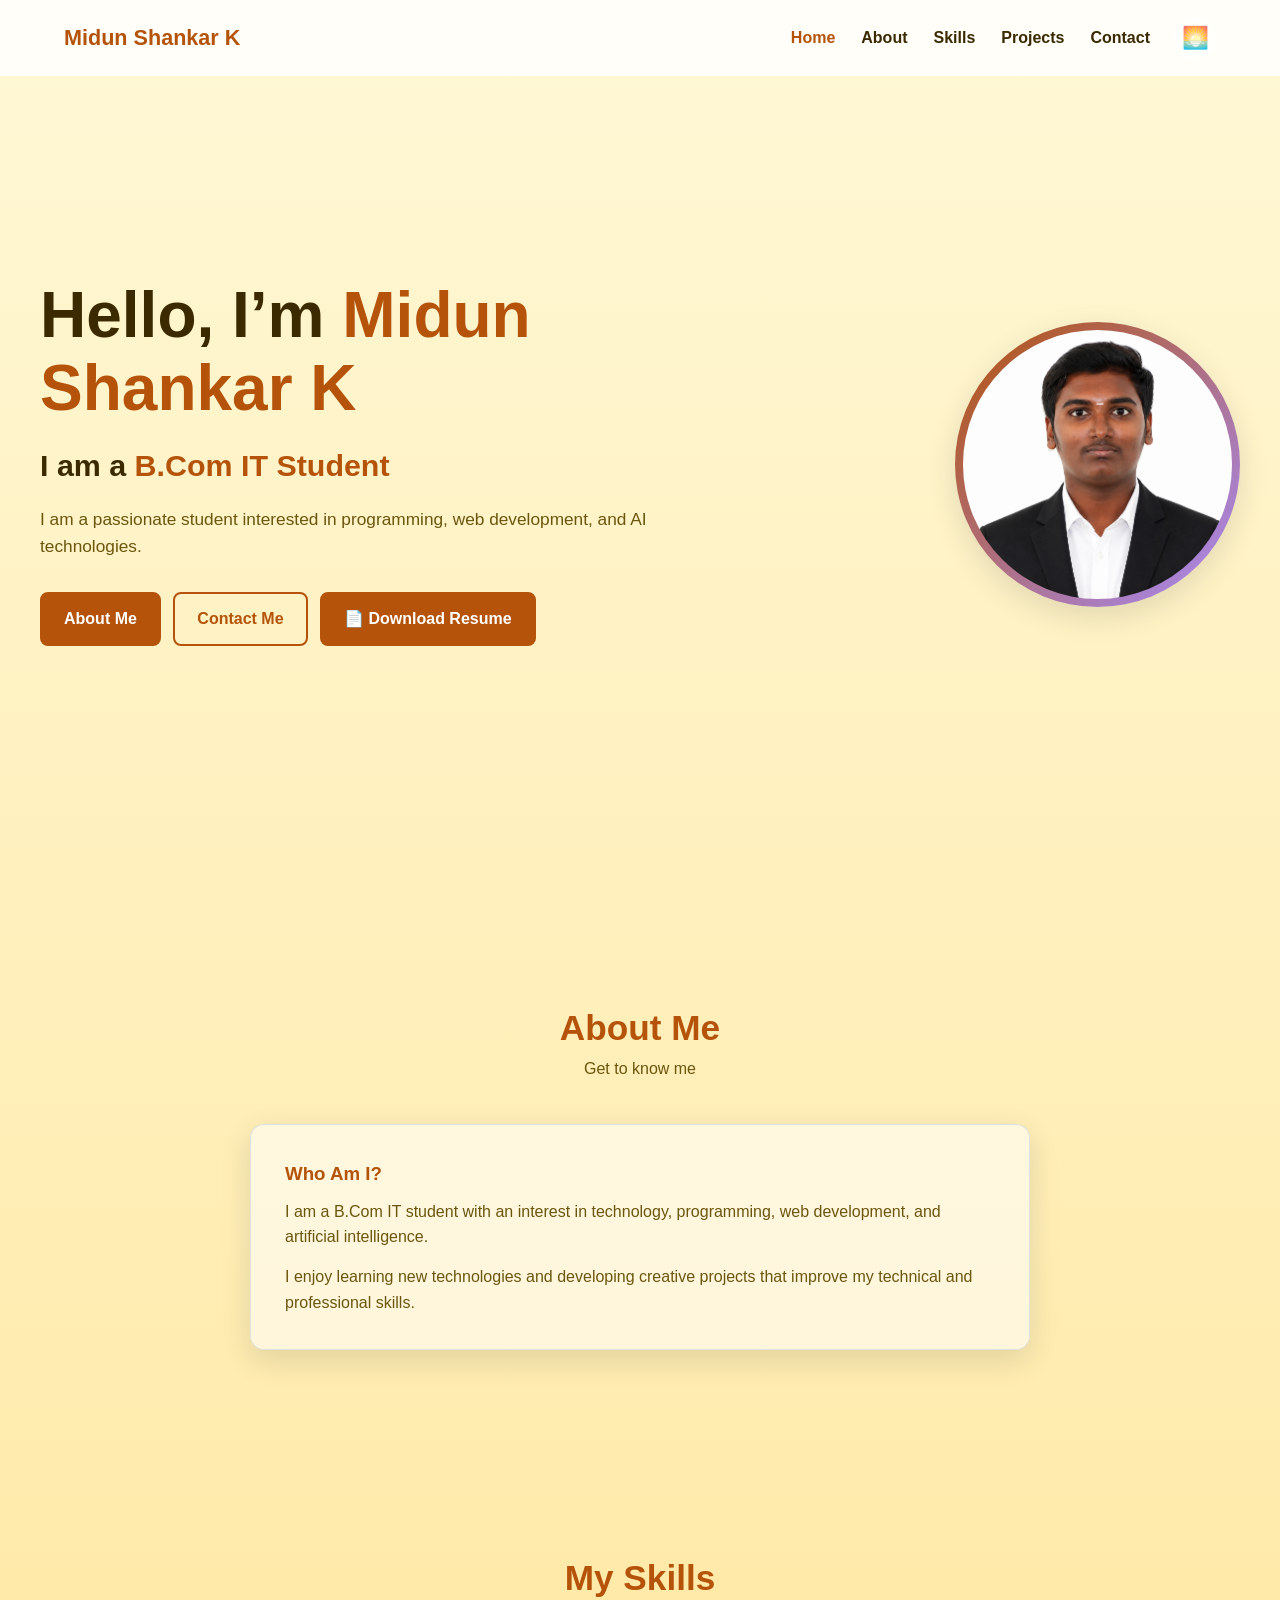
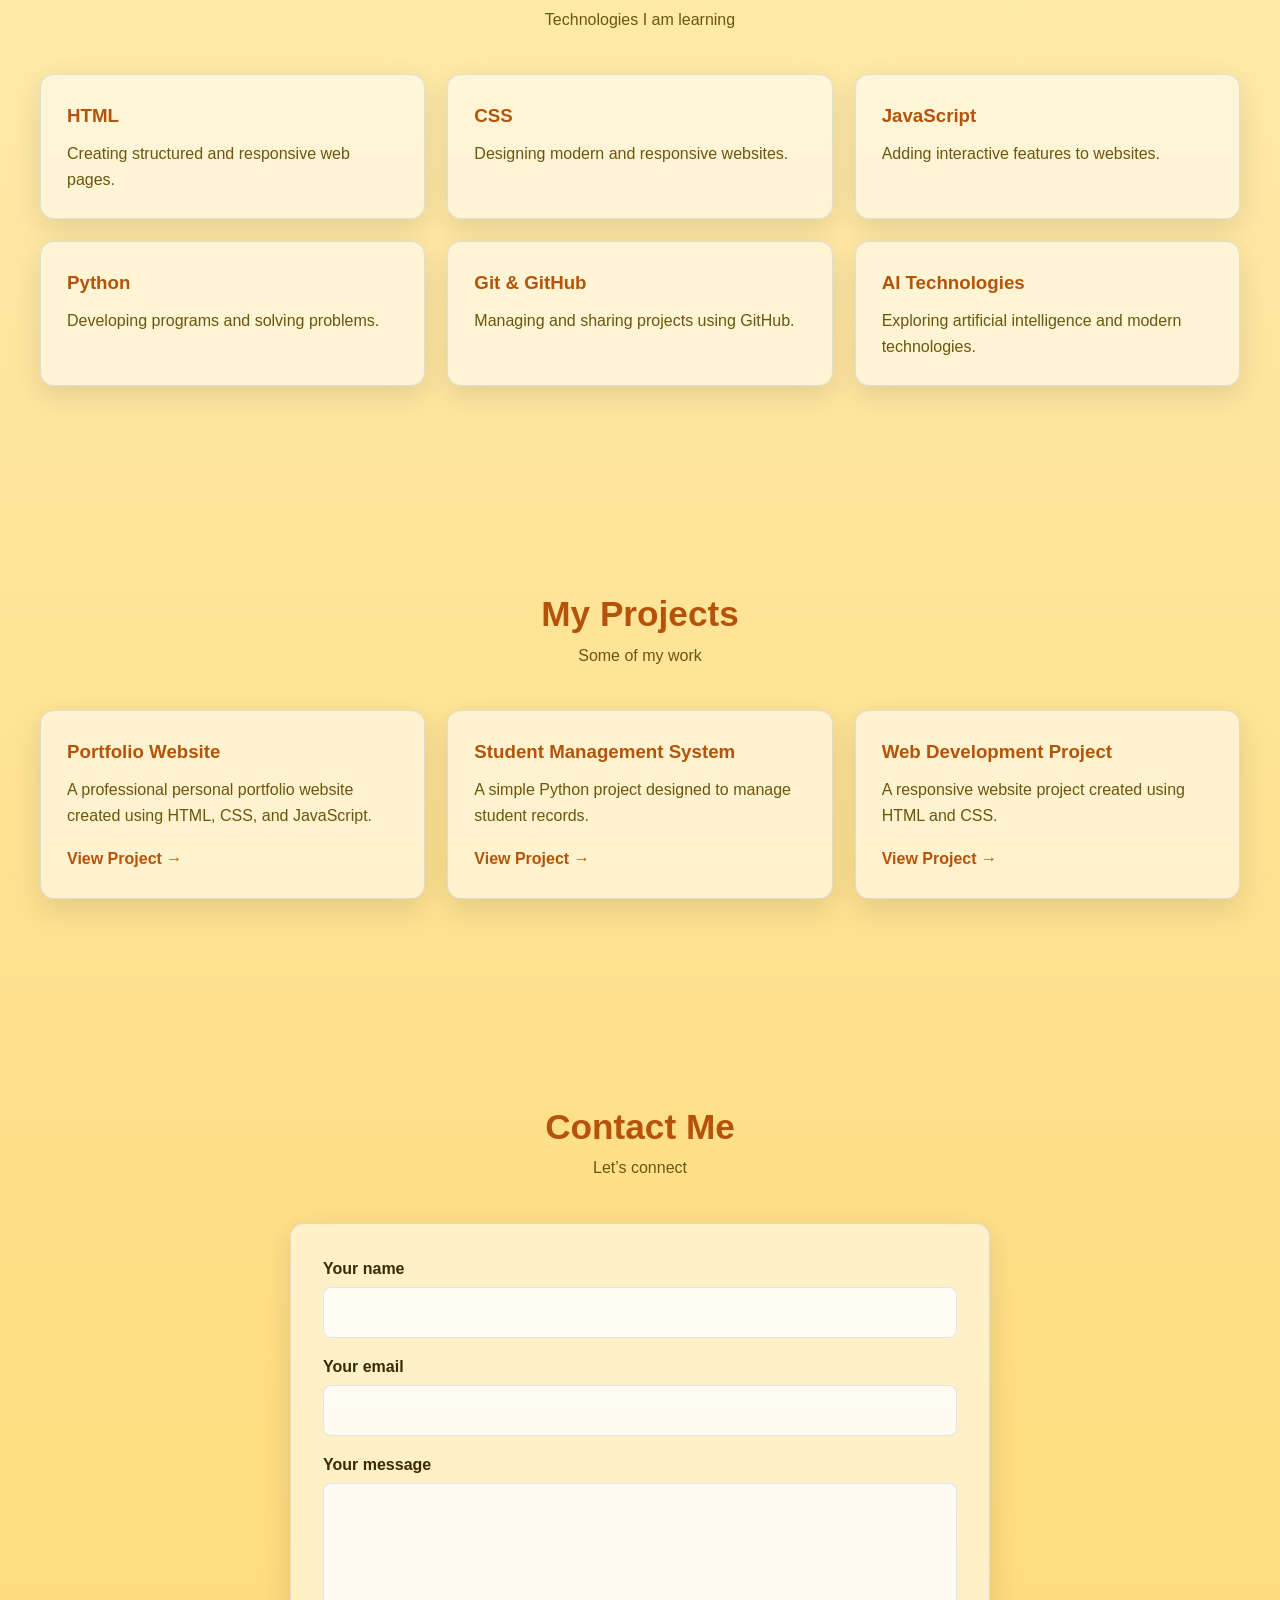
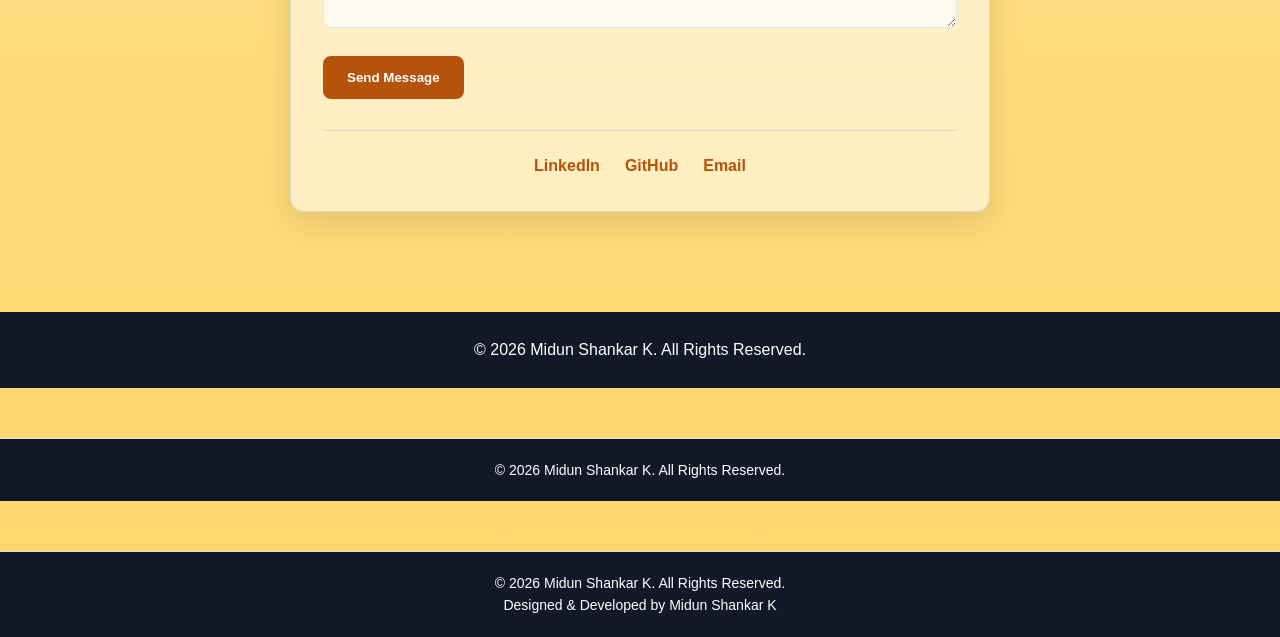
<file: index.html>
<!doctype html>
<html lang="en">

<head>
    <meta charset="UTF-8">
    <meta name="viewport" content="width=device-width, initial-scale=1.0">

    <meta name="description" content="Portfolio of Midun Shankar K">

    <title>Midun Shankar K | Portfolio</title>

    <link rel="stylesheet" href="style.css">
</head>

<body class="morning">

    <!-- Background Animation -->
    <div class="bg-animation" aria-hidden="true">
        <span></span>
        <span></span>
        <span></span>
        <span></span>

        <div class="shooting-stars">
            <span></span>
            <span></span>
            <span></span>
        </div>
    </div>

    <!-- Header -->
    <header>
        <nav class="navbar" aria-label="Main navigation">

            <a class="logo" href="#home">
                Midun Shankar K
            </a>

            <!-- Mobile Menu Button -->
            <button
                class="menu-btn"
                type="button"
                aria-label="Open menu"
                aria-expanded="false"
                aria-controls="main-menu">
                ☰
            </button>

            <!-- Navigation -->
            <ul class="nav-links" id="main-menu">
                <li><a href="#home">Home</a></li>
                <li><a href="#about">About</a></li>
                <li><a href="#skills">Skills</a></li>
                <li><a href="#projects">Projects</a></li>
                <li><a href="#contact">Contact</a></li>
            </ul>

            <!-- Theme Button -->
            <button
                id="theme-toggle"
                type="button"
                title="Change colour theme"
                aria-label="Change colour theme">
                🌅
            </button>

        </nav>
    </header>

    <!-- Main Content -->
    <main>

        <!-- HOME -->
        <section id="home" class="hero">

            <div class="hero-container">

                <div class="hero-content">

                    <h1>
                        Hello, I’m
                        <span>Midun Shankar K</span>
                    </h1>

                    <h2>
                        I am a
                        <span class="typing" aria-live="polite"></span>
                    </h2>

                    <p>
                        I am a passionate student interested in programming,
                        web development, and AI technologies.
                    </p>

                    <a href="#about" class="btn">
                        About Me
                    </a>

                    <a href="#contact" class="btn btn-outline">
                        Contact Me
                    </a>

                    <!-- Resume Download -->
                    <a
                        href="resume.pdf"
                        class="btn"
                        download="Midun-Shankar-K-Resume.pdf">
                        📄 Download Resume
                    </a>

                </div>

                <!-- Profile Image -->
                <div class="profile-container">

                    <div class="profile-circle">

                        <img
                            src="profile.jpg"
                            alt="Profile photo"
                            class="profile-img">

                    </div>

                </div>

            </div>

        </section>


        <!-- ABOUT -->
        <section id="about">

            <div class="container">

                <div class="section-title">

                    <h2>About Me</h2>

                    <p>
                        Get to know me
                    </p>

                </div>


                <div class="about-content">

                    <div class="about-text">

                        <h3>Who Am I?</h3>

                        <p>
                            I am a B.Com IT student with an interest in technology,
                            programming, web development, and artificial intelligence.
                        </p>

                        <p>
                            I enjoy learning new technologies and developing creative
                            projects that improve my technical and professional skills.
                        </p>

                    </div>

                </div>

            </div>

        </section>


        <!-- SKILLS -->
        <section id="skills">

            <div class="container">

                <div class="section-title">

                    <h2>My Skills</h2>

                    <p>
                        Technologies I am learning
                    </p>

                </div>


                <div class="skills-container">

                    <article class="skill-card">

                        <h3>HTML</h3>

                        <p>
                            Creating structured and responsive web pages.
                        </p>

                    </article>


                    <article class="skill-card">

                        <h3>CSS</h3>

                        <p>
                            Designing modern and responsive websites.
                        </p>

                    </article>


                    <article class="skill-card">

                        <h3>JavaScript</h3>

                        <p>
                            Adding interactive features to websites.
                        </p>

                    </article>


                    <article class="skill-card">

                        <h3>Python</h3>

                        <p>
                            Developing programs and solving problems.
                        </p>

                    </article>


                    <article class="skill-card">

                        <h3>Git &amp; GitHub</h3>

                        <p>
                            Managing and sharing projects using GitHub.
                        </p>

                    </article>


                    <article class="skill-card">

                        <h3>AI Technologies</h3>

                        <p>
                            Exploring artificial intelligence and modern technologies.
                        </p>

                    </article>

                </div>

            </div>

        </section>


        <!-- PROJECTS -->
        <section id="projects">

            <div class="container">

                <div class="section-title">

                    <h2>My Projects</h2>

                    <p>
                        Some of my work
                    </p>

                </div>


                <div class="projects-container">

                    <article class="project-card">

                        <h3>Portfolio Website</h3>

                        <p>
                            A professional personal portfolio website created using
                            HTML, CSS, and JavaScript.
                        </p>

                        <a href="#">
                            View Project →
                        </a>

                    </article>


                    <article class="project-card">

                        <h3>Student Management System</h3>

                        <p>
                            A simple Python project designed to manage student records.
                        </p>

                        <a href="#">
                            View Project →
                        </a>

                    </article>


                    <article class="project-card">

                        <h3>Web Development Project</h3>

                        <p>
                            A responsive website project created using HTML and CSS.
                        </p>

                        <a href="#">
                            View Project →
                        </a>

                    </article>

                </div>

            </div>

        </section>


        <!-- CONTACT -->
        <section id="contact">

            <div class="container">

                <div class="section-title">

                    <h2>Contact Me</h2>

                    <p>
                        Let’s connect
                    </p>

                </div>


                <div class="contact-container">

                    <!-- Contact Form -->
                    <form class="contact-form">

                        <label>

                            <span>Your name</span>

                            <input
                                type="text"
                                name="name"
                                required>

                        </label>


                        <label>

                            <span>Your email</span>

                            <input
                                type="email"
                                name="email"
                                required>

                        </label>


                        <label>

                            <span>Your message</span>

                            <textarea
                                name="message"
                                required></textarea>

                        </label>


                        <button
                            type="submit"
                            class="btn">
                            Send Message
                        </button>

                    </form>


                    <!-- Social Links -->
                    <div class="social-links">

                        <a
                            href="https://www.linkedin.com/in/midun-shankar-k-46974031a"
                            target="_blank"
                            rel="noopener noreferrer">
                            LinkedIn
                        </a>


                        <a
                            href="https://github.com/Midunshankar"
                            target="_blank"
                            rel="noopener noreferrer">
                            GitHub
                        </a>


                        <a href="mailto:midunshankar2007@gmail.com">
                            Email
                        </a>

                    </div>

                </div>

            </div>

        </section>

    </main>


    <!-- Footer -->
    <footer>

        <p>
            © <span id="current-year"></span>
            Midun Shankar K. All Rights Reserved.
        </p>

    </footer>


    <!-- JavaScript -->
    <script src="script.js"></script>

    <footer class="footer">
    <p>© 2026 Midun Shankar K. All Rights Reserved.</p>
</footer>
    <footer class="footer">
    <p>© 2026 Midun Shankar K. All Rights Reserved.</p>
    <p>Designed & Developed by Midun Shankar K</p>
</footer>
</body>

</html>
</file>
<file: style.css>
:root {
  --accent: #2563eb;
  --accent-dark: #1d4ed8;
  --text: #1f2937;
  --muted: #64748b;
  --surface: rgba(255, 255, 255, 0.82);
  --border: rgba(37, 99, 235, 0.15);
  --shadow: 0 10px 30px rgba(15, 23, 42, 0.12);
}

/* =========================
   RESET
========================= */

* {
  box-sizing: border-box;
  margin: 0;
  padding: 0;
}

html {
  scroll-behavior: smooth;
}

body {
  font-family: Arial, Helvetica, sans-serif;
  line-height: 1.6;
  color: var(--text);
  background: #fff8d6;
  transition: background 0.6s, color 0.4s;
}

a {
  color: inherit;
  text-decoration: none;
}

ul {
  list-style: none;
}

img {
  max-width: 100%;
}

section {
  padding: 100px 24px;
  position: relative;
}

.container,
.hero-container,
.navbar {
  max-width: 1200px;
  margin: auto;
}

/* =========================
   NAVIGATION
========================= */

header {
  position: fixed;
  inset: 0 0 auto;
  z-index: 1000;
  background: rgba(255, 255, 255, 0.86);
  backdrop-filter: blur(10px);
  -webkit-backdrop-filter: blur(10px);
  transition: box-shadow 0.3s, background 0.3s;
}

header.scrolled {
  box-shadow: 0 4px 20px rgba(15, 23, 42, 0.15);
}

.navbar {
  min-height: 76px;
  padding: 12px 24px;
  display: flex;
  align-items: center;
  gap: 24px;
}

.logo {
  color: var(--accent);
  font-size: 1.35rem;
  font-weight: 800;
  margin-right: auto;
}

.nav-links {
  display: flex;
  gap: 26px;
  align-items: center;
}

.nav-links a {
  color: var(--text);
  font-weight: 700;
  transition: color 0.2s;
}

.nav-links a:hover,
.nav-links a.active {
  color: var(--accent);
}

.menu-btn {
  display: none;
}

#theme-toggle,
.menu-btn {
  border: 0;
  background: transparent;
  color: inherit;
  cursor: pointer;
  font-size: 1.35rem;
}

#theme-toggle {
  width: 42px;
  height: 42px;
  border-radius: 50%;
  background: rgba(255, 255, 255, 0.55);
  transition: transform 0.2s, background 0.2s;
}

#theme-toggle:hover {
  transform: scale(1.08);
}

/* =========================
   HERO
========================= */

.hero {
  min-height: 100vh;
  display: grid;
  align-items: center;
  padding-top: 130px;
}

.hero-container {
  width: 100%;
  display: flex;
  gap: 70px;
  align-items: center;
  justify-content: space-between;
}

.hero-content {
  max-width: 630px;
}

.hero h1 {
  font-size: clamp(2.3rem, 5vw, 4rem);
  line-height: 1.14;
}

.hero h1 span,
.typing {
  color: var(--accent);
}

.hero h2 {
  margin: 16px 0;
  font-size: clamp(1.3rem, 2.5vw, 1.9rem);
}

.hero p {
  color: var(--muted);
  font-size: 1.08rem;
  margin-bottom: 26px;
}

/* =========================
   BUTTONS
========================= */

.hero-buttons {
  display: flex;
  flex-wrap: wrap;
  gap: 8px;
}

.btn {
  display: inline-block;
  padding: 12px 22px;
  margin: 5px 8px 5px 0;
  border: 2px solid var(--accent);
  border-radius: 8px;
  background: var(--accent);
  color: white;
  font-weight: 700;
  cursor: pointer;
  transition:
    transform 0.2s,
    background 0.2s,
    color 0.2s,
    box-shadow 0.2s;
}

.btn:hover {
  background: var(--accent-dark);
  transform: translateY(-2px);
  box-shadow: 0 8px 18px rgba(15, 23, 42, 0.15);
}

.btn-outline {
  background: transparent;
  color: var(--accent);
}

.btn-outline:hover {
  background: var(--accent);
  color: white;
}

/* Resume Download Button */

.download-resume {
  background: var(--accent);
  color: white;
}

.download-resume:hover {
  background: var(--accent-dark);
}

/* =========================
   PROFILE IMAGE
========================= */

.profile-circle {
  width: 285px;
  height: 285px;
  padding: 8px;
  border-radius: 50%;
  background: linear-gradient(
    135deg,
    var(--accent),
    #a78bfa
  );
  box-shadow: var(--shadow);
  flex-shrink: 0;
}

.profile-img {
  display: block;
  width: 100%;
  height: 100%;
  border-radius: 50%;
  object-fit: cover;
  background: #dbeafe;
}

/* =========================
   SECTION TITLE
========================= */

.section-title {
  margin-bottom: 42px;
  text-align: center;
}

.section-title h2 {
  font-size: 2.2rem;
  color: var(--accent);
}

.section-title p,
.about-text p,
.skill-card p,
.project-card p {
  color: var(--muted);
}

/* =========================
   COMMON CARDS
========================= */

.about-text,
.skill-card,
.project-card,
.contact-container {
  background: var(--surface);
  border: 1px solid var(--border);
  border-radius: 14px;
  box-shadow: var(--shadow);
}

/* =========================
   ABOUT
========================= */

.about-text {
  max-width: 780px;
  margin: auto;
  padding: 34px;
}

.about-text h3,
.skill-card h3,
.project-card h3 {
  color: var(--accent);
  margin-bottom: 10px;
}

.about-text p + p {
  margin-top: 14px;
}

/* =========================
   SKILLS
========================= */

.skills-container,
.projects-container {
  display: grid;
  grid-template-columns: repeat(3, 1fr);
  gap: 22px;
}

.skill-card,
.project-card {
  padding: 26px;
  transition:
    transform 0.2s,
    box-shadow 0.2s;
}

.skill-card:hover,
.project-card:hover {
  transform: translateY(-6px);
  box-shadow: 0 16px 35px rgba(15, 23, 42, 0.16);
}

/* =========================
   PROJECTS
========================= */

.project-card a {
  color: var(--accent);
  font-weight: 700;
  display: inline-block;
  margin-top: 18px;
}

.project-card a:hover {
  text-decoration: underline;
}

/* =========================
   CONTACT
========================= */

.contact-container {
  max-width: 700px;
  margin: auto;
  padding: 32px;
}

.contact-form {
  display: grid;
  gap: 16px;
}

label span {
  display: block;
  margin-bottom: 5px;
  font-weight: 700;
}

input,
textarea {
  width: 100%;
  padding: 12px;
  font: inherit;
  color: inherit;
  background: rgba(255, 255, 255, 0.75);
  border: 1px solid var(--border);
  border-radius: 8px;
  outline: none;
  transition: border 0.2s, box-shadow 0.2s;
}

input:focus,
textarea:focus {
  border-color: var(--accent);
  box-shadow: 0 0 0 3px rgba(37, 99, 235, 0.1);
}

textarea {
  min-height: 145px;
  resize: vertical;
}

.contact-form .btn {
  width: max-content;
  cursor: pointer;
}

/* =========================
   SOCIAL LINKS
========================= */

.social-links {
  display: flex;
  justify-content: center;
  flex-wrap: wrap;
  gap: 25px;
  margin-top: 26px;
  padding-top: 22px;
  border-top: 1px solid var(--border);
  color: var(--accent);
  font-weight: 700;
}

.social-links a {
  transition: transform 0.2s, color 0.2s;
}

.social-links a:hover {
  transform: translateY(-2px);
  color: var(--accent-dark);
}

/* =========================
   FOOTER
========================= */

footer {
  padding: 25px;
  text-align: center;
  background: #111827;
  color: white;
}

/* =========================
   SCROLL ANIMATION
========================= */

.reveal {
  opacity: 0;
  transform: translateY(28px);
  transition:
    opacity 0.7s,
    transform 0.7s;
}

.reveal.show {
  opacity: 1;
  transform: none;
}

/* =========================
   BACKGROUND ANIMATION
========================= */

.bg-animation {
  position: fixed;
  z-index: -1;
  inset: 0;
  pointer-events: none;
  overflow: hidden;
}

.bg-animation > span {
  display: none;
  position: absolute;
}

/* =========================
   MORNING THEME
========================= */

body.morning {
  --accent: #b45309;
  --accent-dark: #92400e;
  --text: #3b2a00;
  --muted: #6b560e;
  --surface: rgba(255, 255, 255, 0.55);

  background:
    linear-gradient(
      #fff8d6,
      #ffd66b
    );
}

/* =========================
   AFTERNOON THEME
========================= */

body.afternoon {
  --accent: #0369a1;
  --accent-dark: #075985;
  --text: #17324d;
  --muted: #31536f;
  --surface: rgba(255, 255, 255, 0.55);

  background:
    linear-gradient(
      #dff3ff,
      #a9c9df
    );
}

/* =========================
   EVENING THEME
========================= */

body.evening {
  --accent: #93c5fd;
  --accent-dark: #60a5fa;
  --text: #e5edff;
  --muted: #cbd5e1;
  --surface: rgba(15, 23, 42, 0.58);
  --border: rgba(165, 180, 252, 0.28);

  background:
    linear-gradient(
      #1e3a5f,
      #0f172a
    );
}

/* =========================
   NIGHT THEME
========================= */

body.night {
  --accent: #a78bfa;
  --accent-dark: #c4b5fd;
  --text: #e5e7ff;
  --muted: #cbd5e1;
  --surface: rgba(15, 23, 42, 0.62);
  --border: rgba(196, 181, 253, 0.25);

  background:
    linear-gradient(
      135deg,
      #020617,
      #1e1b4b
    );
}

/* Dark Header */

body.evening header,
body.night header {
  background: rgba(2, 6, 23, 0.78);
}

/* Dark Input */

body.evening input,
body.evening textarea,
body.night input,
body.night textarea {
  background: rgba(255, 255, 255, 0.08);
}

/* =========================
   EVENING RAIN
========================= */

body.evening .bg-animation > span {
  display: block;
  width: 2px;
  height: 80px;
  background: linear-gradient(
    transparent,
    #93c5fd
  );
  animation: rain 1.4s linear infinite;
}

body.evening .bg-animation > span:nth-child(1) {
  left: 18%;
  animation-delay: 0.2s;
}

body.evening .bg-animation > span:nth-child(2) {
  left: 44%;
  animation-delay: 0.8s;
}

body.evening .bg-animation > span:nth-child(3) {
  left: 70%;
  animation-delay: 0.4s;
}

body.evening .bg-animation > span:nth-child(4) {
  left: 90%;
  animation-delay: 1s;
}

@keyframes rain {
  from {
    transform: translateY(-100px);
  }

  to {
    transform: translateY(110vh);
  }
}

/* =========================
   NIGHT STARS
========================= */

body.night .bg-animation > span {
  display: block;
  width: 4px;
  height: 4px;
  border-radius: 50%;
  background: white;
  box-shadow: 0 0 10px white;
  animation: twinkle 3s infinite;
}

body.night .bg-animation > span:nth-child(1) {
  left: 15%;
  top: 20%;
}

body.night .bg-animation > span:nth-child(2) {
  left: 42%;
  top: 32%;
  animation-delay: 1s;
}

body.night .bg-animation > span:nth-child(3) {
  left: 73%;
  top: 17%;
  animation-delay: 2s;
}

body.night .bg-animation > span:nth-child(4) {
  left: 87%;
  top: 62%;
  animation-delay: 0.5s;
}

@keyframes twinkle {
  0%,
  100% {
    opacity: 1;
    transform: scale(1);
  }

  50% {
    opacity: 0.2;
    transform: scale(0.5);
  }
}

/* =========================
   RESPONSIVE - TABLET
========================= */

@media (max-width: 800px) {

  .menu-btn {
    display: block;
    order: 2;
  }

  #theme-toggle {
    order: 3;
  }

  .nav-links {
    display: none;

    position: absolute;
    top: 76px;
    left: 0;

    width: 100%;

    padding: 24px;

    flex-direction: column;

    background: inherit;

    box-shadow: var(--shadow);
  }

  .nav-links.active {
    display: flex;
  }

  .hero-container {
    flex-direction: column-reverse;
    text-align: center;
    gap: 35px;
  }

  .hero-content {
    max-width: 700px;
  }

  .hero-buttons {
    justify-content: center;
  }

  .skills-container,
  .projects-container {
    grid-template-columns: repeat(2, 1fr);
  }
}

/* =========================
   RESPONSIVE - MOBILE
========================= */

@media (max-width: 520px) {

  section {
    padding: 76px 18px;
  }

  .navbar {
    padding: 12px 18px;
  }

  .logo {
    font-size: 1.1rem;
  }

  .hero {
    padding-top: 110px;
  }

  .profile-circle {
    width: 220px;
    height: 220px;
  }

  .hero h1 {
    font-size: 2.3rem;
  }

  .hero h2 {
    font-size: 1.3rem;
  }

  .hero p {
    font-size: 1rem;
  }

  .skills-container,
  .projects-container {
    grid-template-columns: 1fr;
  }

  .about-text,
  .contact-container {
    padding: 24px;
  }

  .hero-buttons {
    flex-direction: column;
    align-items: center;
  }

  .btn {
    display: block;
    width: max-content;
    margin: 8px auto;
  }

  .social-links {
    gap: 15px;
  }
}

/* =========================
   SMALL MOBILE
========================= */

@media (max-width: 360px) {

  .navbar {
    padding: 10px 14px;
  }

  .logo {
    font-size: 1rem;
  }

  .profile-circle {
    width: 190px;
    height: 190px;
  }

  .hero h1 {
    font-size: 2rem;
  }

  section {
    padding-left: 14px;
    padding-right: 14px;
  }
}

/* =========================
   REDUCE MOTION
========================= */

@media (prefers-reduced-motion: reduce) {

  html {
    scroll-behavior: auto;
  }

  *,
  *::before,
  *::after {
    animation-duration: 0.01ms !important;
    animation-iteration-count: 1 !important;
    transition-duration: 0.01ms !important;
  }
}
/* ================================
   SHOOTING STARS - NIGHT THEME
================================ */

.shooting-stars {
    position: absolute;
    inset: 0;
    overflow: hidden;
    pointer-events: none;
    z-index: 0;
}

.shooting-stars span {
    position: absolute;
    top: -100px;
    width: 4px;
    height: 4px;
    background: #ffffff;
    border-radius: 50%;
    box-shadow: 0 0 8px #ffffff, 0 0 15px #ffffff;
    opacity: 0;
}

/* Star 1 */
.shooting-stars span:nth-child(1) {
    left: 75%;
    animation: shootingStar 4s linear infinite;
}

/* Star 2 */
.shooting-stars span:nth-child(2) {
    left: 50%;
    animation: shootingStar 5s linear infinite;
    animation-delay: 1.5s;
}

/* Star 3 */
.shooting-stars span:nth-child(3) {
    left: 90%;
    animation: shootingStar 4.5s linear infinite;
    animation-delay: 3s;
}

/* Star tail */
.shooting-stars span::after {
    content: "";
    position: absolute;
    width: 120px;
    height: 2px;
    right: 2px;
    top: 1px;
    background: linear-gradient(
        to left,
        rgba(255, 255, 255, 0.9),
        transparent
    );
}

/* Animation */
@keyframes shootingStar {

    0% {
        transform: translate(0, 0) rotate(45deg);
        opacity: 0;
    }

    10% {
        opacity: 1;
    }

    70% {
        opacity: 1;
    }

    100% {
        transform: translate(-600px, 600px) rotate(45deg);
        opacity: 0;
    }
}
.footer {
    text-align: center;
    padding: 20px;
    margin-top: 50px;
    font-size: 14px;
    border-top: 1px solid #ddd;
}
body.dark-mode .footer {
    border-top: 1px solid #444;
    color: #ccc;
}
</file>
